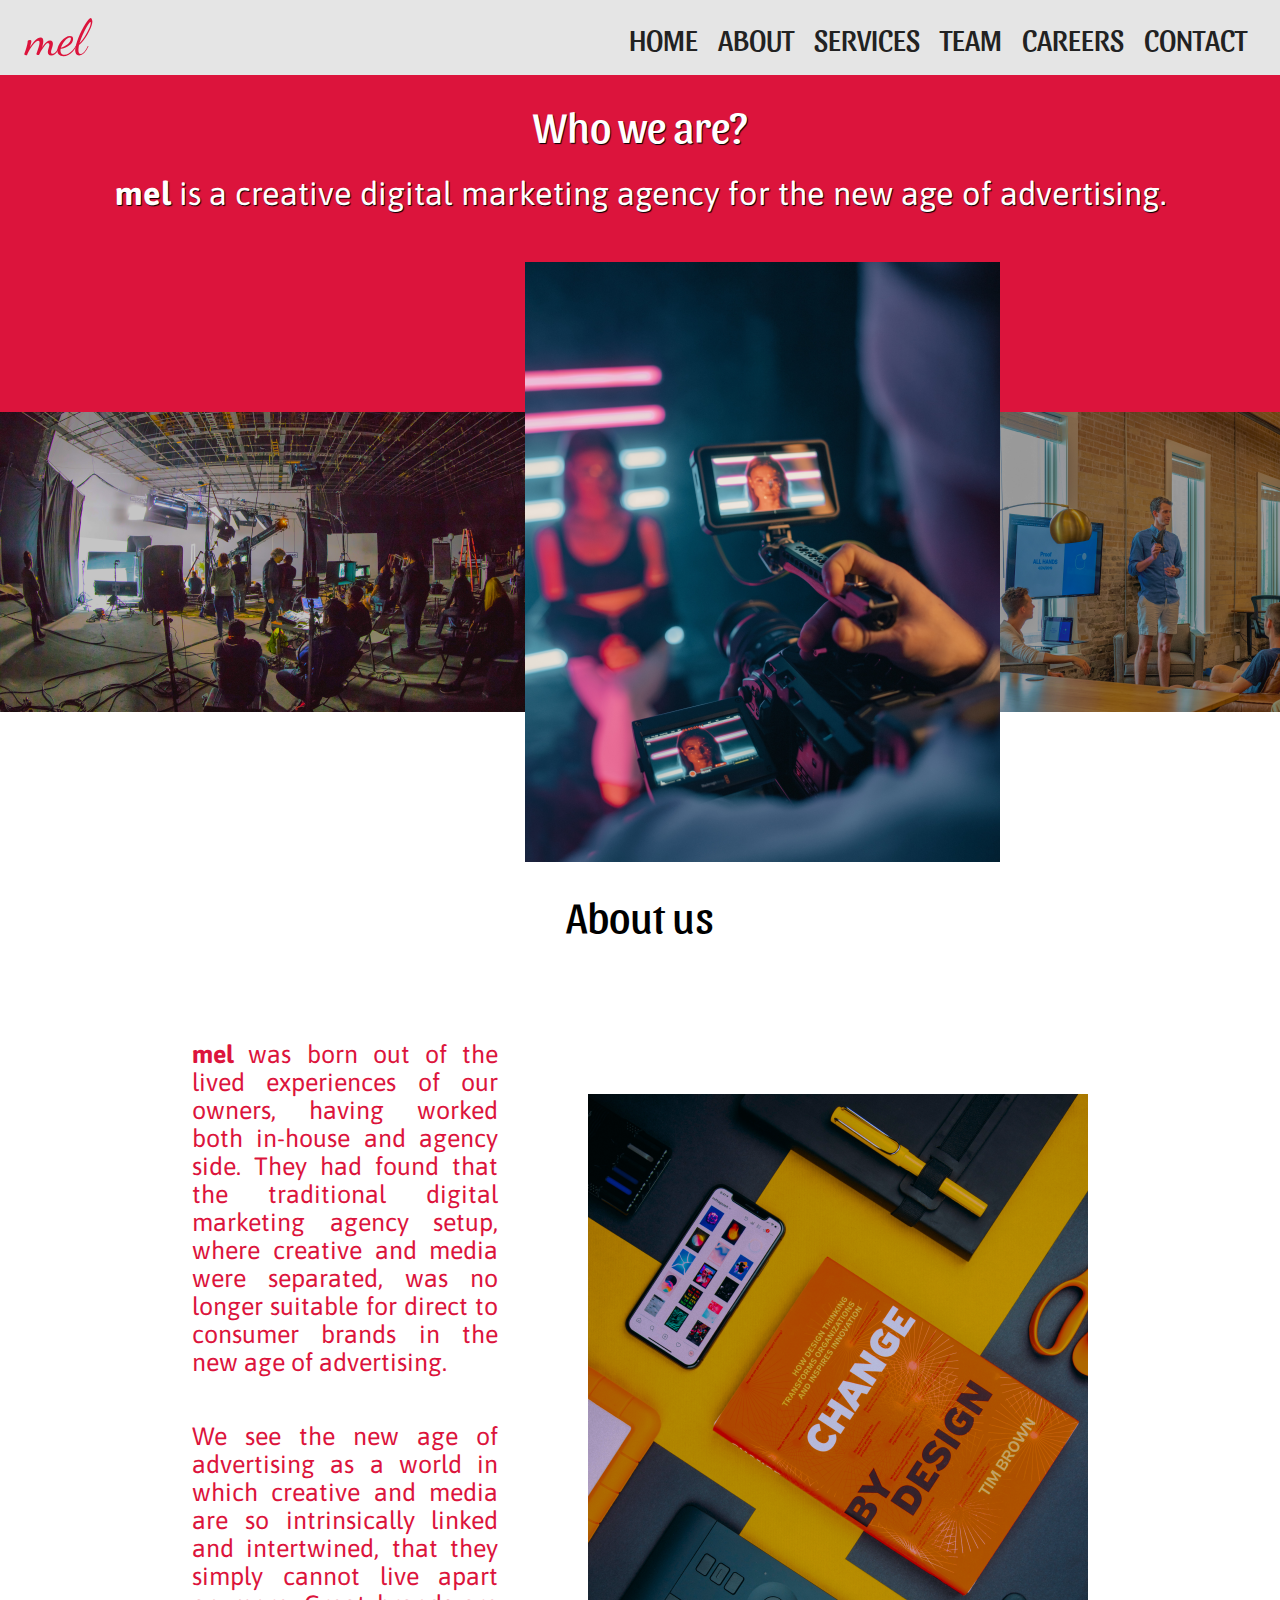
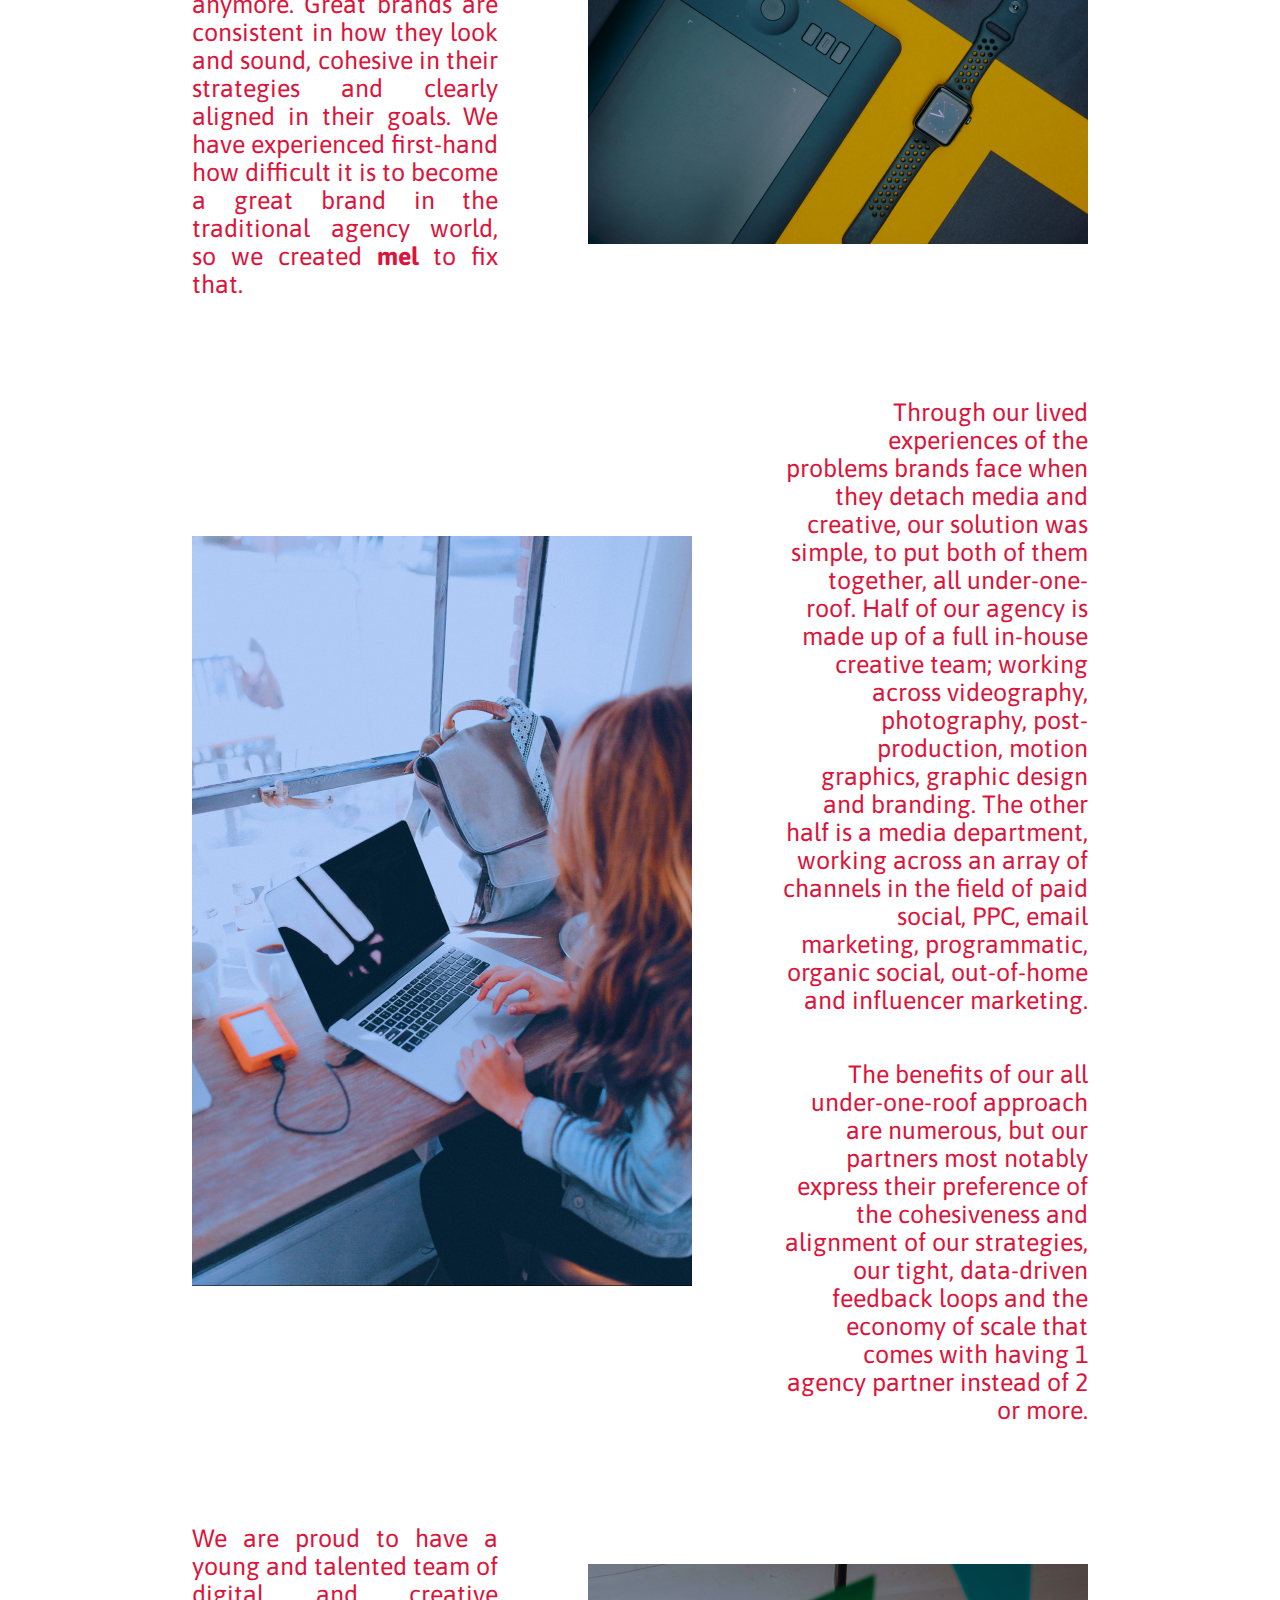
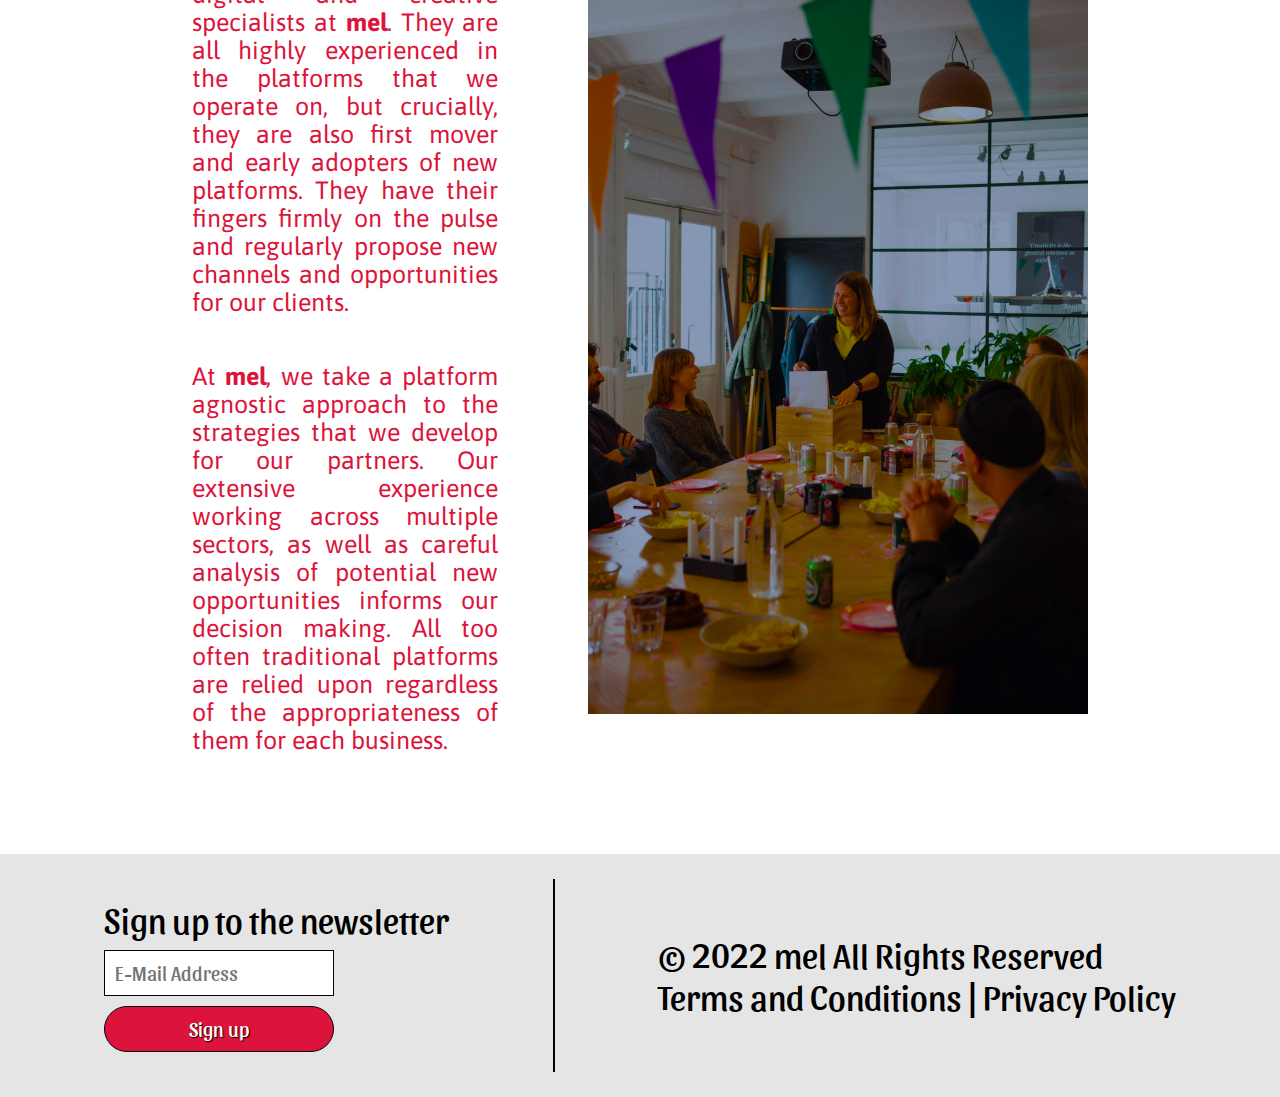
<file: about.html>
<!DOCTYPE html>
<html lang="en">
<head>
    <meta charset="UTF-8">
    <meta name="description" content="About mel">
    <meta name="author" content="Patryk Kotulski">
    <meta name="viewport" content="width=device-width, initial-scale=1.0">
    <title> About us </title>
    <link rel="icon" href="Photos/mel_icon.png" type="image/icon">
    <link rel="stylesheet" href="Styles/about-style.css" type="text/css">
    <link rel="preconnect" href="https://fonts.googleapis.com">
    <link rel="preconnect" href="https://fonts.gstatic.com" crossorigin> 
    <link href="https://fonts.googleapis.com/css2?family=Asap:wght@500&family=Dancing+Script:wght@700&family=Sansita&display=swap" rel="stylesheet"> 
</head>
<body>
    <div class="navigation-bar">
        <a href="index.html" class="logo">
            mel
        </a>

        <div class="navigation-links"> 
            <ul>
                <li> <a href="index.html"> Home </a> </li>
                <li> <a href="about.html"> About </a> </li>
                <li> <a href="index.html#services-scroll"> Services </a> </li>
                <li> <a href="team.html"> Team </a> </li>
                <li> <a href="careers.html"> Careers </a> </li>
                <li> <a href="index.html#contact-scroll"> Contact </a> </li>
            </ul>
        </div>
    </div>

    <div class="headline"> Who we are? </div>

    <div class="main">
        <div class="main-headline">
            <b> mel </b>is a creative digital marketing agency for the new age of advertising.
        </div>

        <div class="main-photos">
            <img src="Photos/About/about-main-first.png" class="main-photo-first" alt="">
            <img src="Photos/About/about-main-second.png" class="main-photo-second" alt="">
            <img src="Photos/About/about-main-third.png" class="main-photo-third" alt="">
        </div>
    </div>

    <div class="about-us-headline">
        About us
    </div>

    <div class="about-us">
        <div class="about-us-first">
            <div class="about-us-first-text">
                <div class="about-us-first-text-part-one">
                    <b> mel </b> was born out of the lived experiences of our owners, 
                    having worked both in-house and agency side. 
                    They had found that the traditional digital marketing agency setup,
                    where creative and media were separated, 
                    was no longer suitable for direct to consumer brands
                    in the new age of advertising.
                </div>
                
                <div class="about-us-first-text-part-two">
                    We see the new age of advertising as a world in which creative 
                    and media are so intrinsically linked and intertwined, 
                    that they simply cannot live apart anymore. 
                    Great brands are consistent in how they look and sound, 
                    cohesive in their strategies and clearly aligned in their goals. 
                    We have experienced first-hand how difficult it is to become
                    a great brand in the traditional agency world,
                    so we created <b> mel </b> to fix that.
                </div>
            </div>

            <img src="Photos/About/about-first.png" class="about-us-first-photo" alt="">
        </div>

        <div class="about-us-second">
            <img src="Photos/About/about-second.png" class="about-us-second-photo" alt="">

            <div class="about-us-second-text">
                <div class="about-us-second-text-part-one">
                    Through our lived experiences of the problems brands face when they detach media and creative, 
                    our solution was simple, to put both of them together, all under-one-roof. 
                    Half of our agency is made up of a full in-house creative team; 
                    working across videography, photography, post-production, motion graphics, 
                    graphic design and branding. The other half is a media department, 
                    working across an array of channels in the field of paid social, 
                    PPC, email marketing, programmatic, organic social, out-of-home 
                    and influencer marketing.
                </div>

                <div class="about-us-second-text-part-two">
                    The benefits of our all under-one-roof approach are numerous, 
                    but our partners most notably express their preference of the cohesiveness 
                    and alignment of our strategies, our tight, data-driven feedback loops 
                    and the economy of scale that comes with having 1 agency partner instead of 2 or more.
                </div>
            </div>
        </div>

        <div class="about-us-third">
            <div class="about-us-third-text">
                <div class="about-us-third-text-part-one">
                    We are proud to have a young and talented team of digital 
                    and creative specialists at <b> mel</b>. They are all highly experienced 
                    in the platforms that we operate on, but crucially, 
                    they are also first mover and early adopters of new platforms. 
                    They have their fingers firmly on the pulse and regularly propose new channels 
                    and opportunities for our clients.
                </div>

                <div class="about-us-third-text-part-two">
                    At <b>mel</b>, we take a platform agnostic approach to the strategies 
                    that we develop for our partners. Our extensive experience working across multiple sectors, 
                    as well as careful analysis of potential new opportunities informs our decision making. 
                    All too often traditional platforms are relied upon regardless of the appropriateness of them for each business.
                </div>
            </div>

            <img src="Photos/About/about-third.png" class="about-us-third-photo" alt="">
        </div>
    </div>

    <div class="footer">
        <div class="footer-newsletter">
            <div class="footer-newsletter-headline">
                Sign up to the newsletter
            </div>
            <input type="email" placeholder="E-Mail Address">
            <input type="button" id="btn" value="Sign up">
        </div>

        <div class="footer-vertical-line"></div>

        <div class="footer-copyright">
            © 2022 mel All Rights Reserved <br />
            <a href="#"> Terms and Conditions </a> | <a href="#"> Privacy Policy </a>
        </div>
    </div>
</body>
</html>
</file>
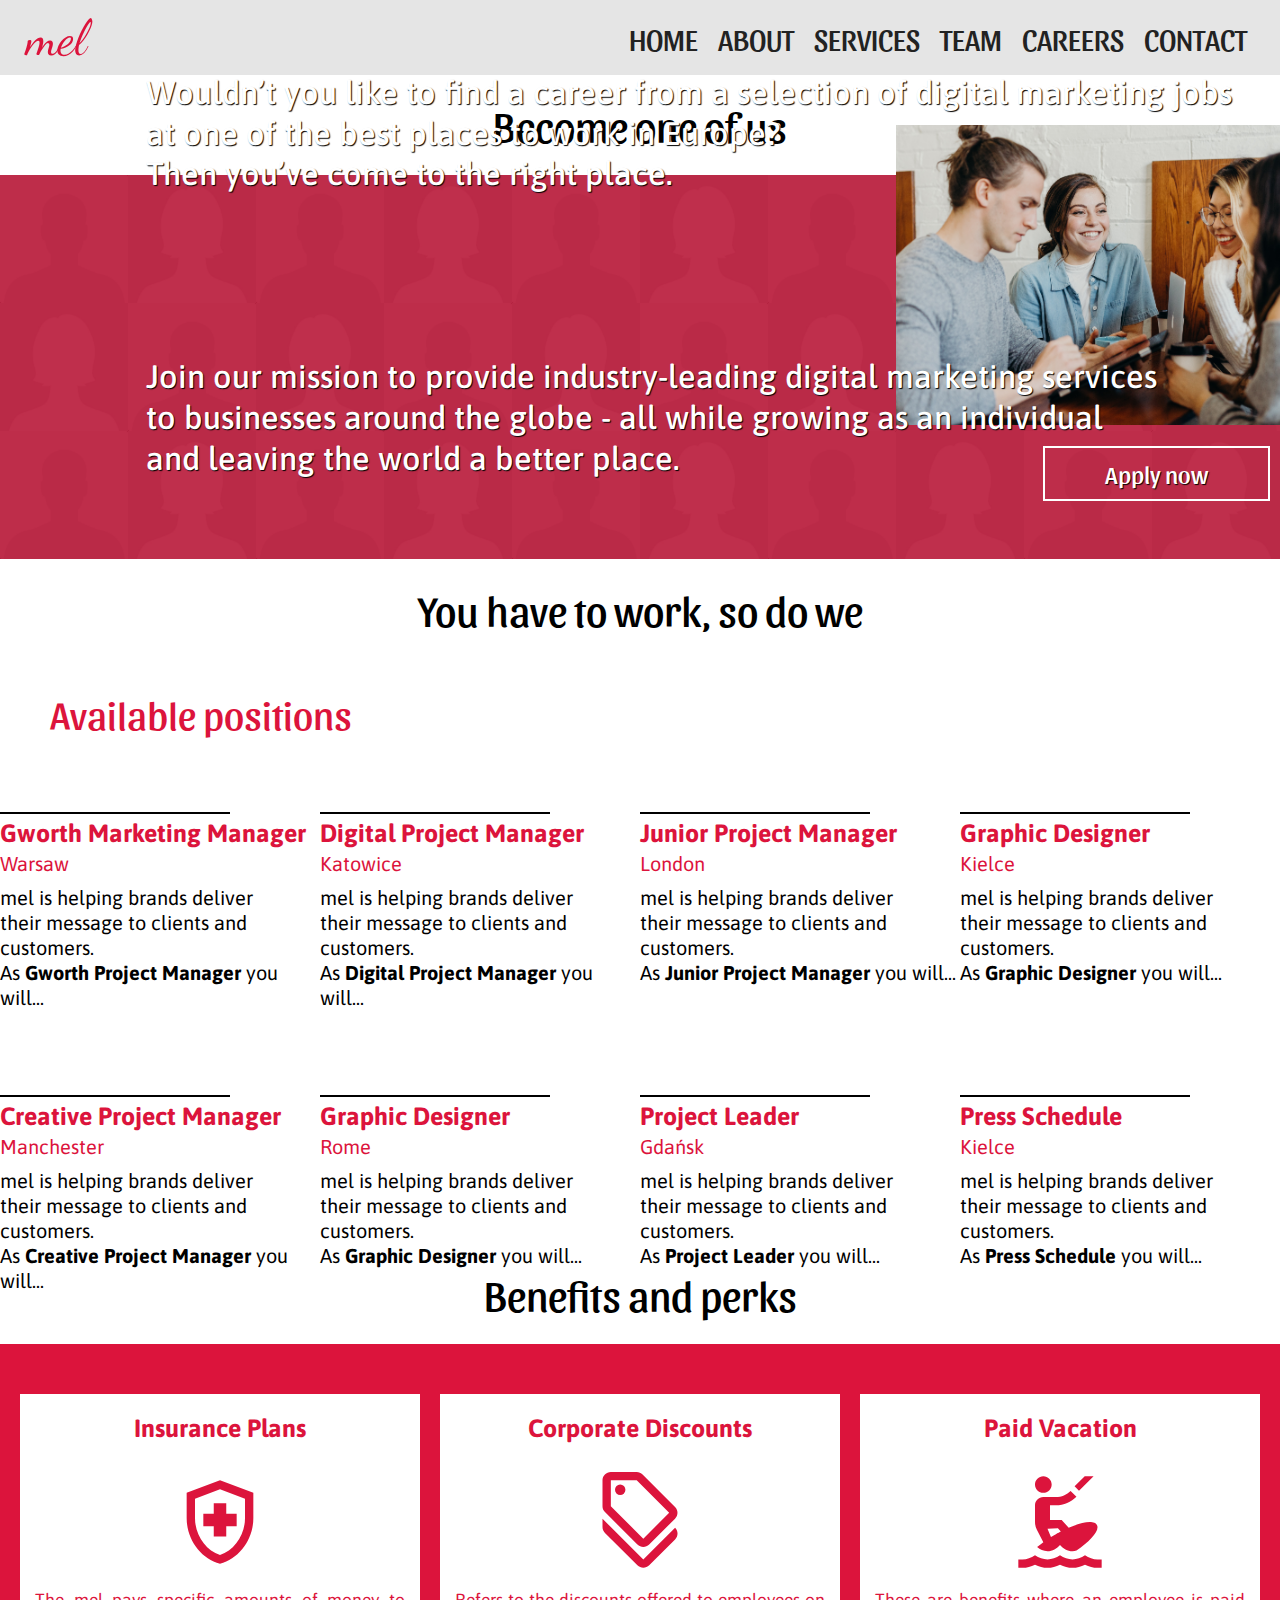
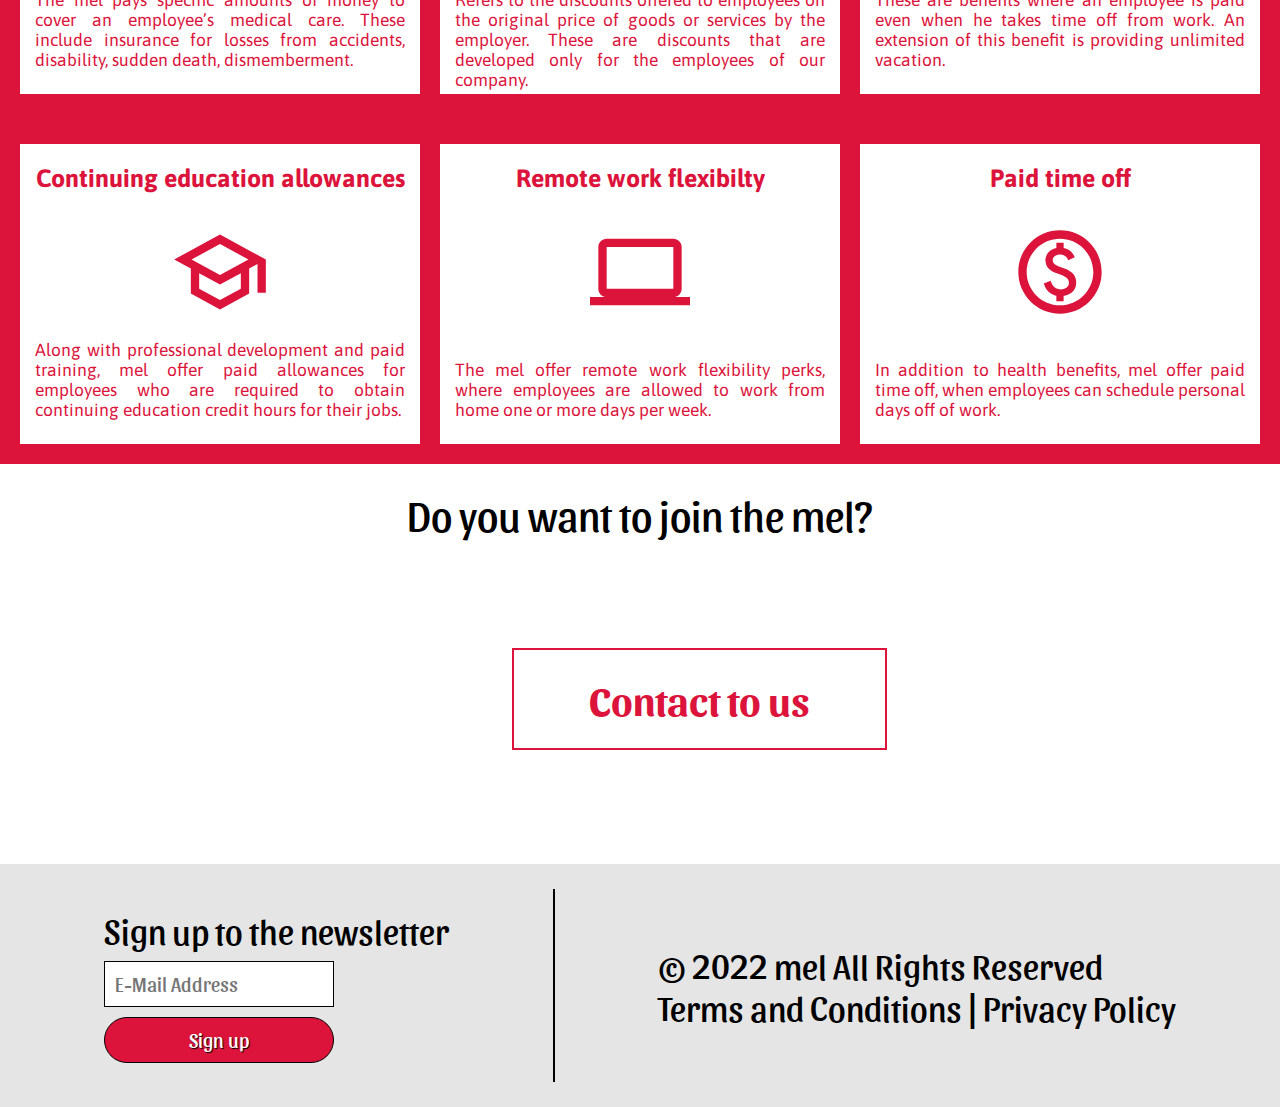
<file: careers.html>
<!DOCTYPE html>
<html lang="en">
<head>
    <meta charset="UTF-8">
    <meta name="description" content="Homepage of mel">
    <meta name="author" content="Patryk Kotulski">
    <meta name="viewport" content="width=device-width, initial-scale=1.0">
    <title> Careers </title>
    <link rel="icon" href="Photos/mel_icon.png" type="image/icon">
    <link rel="stylesheet" href="Styles/careers-style.css" type="text/css">
    <link rel="preconnect" href="https://fonts.googleapis.com">
    <link rel="preconnect" href="https://fonts.gstatic.com" crossorigin> 
    <link href="https://fonts.googleapis.com/css2?family=Asap:wght@500&family=Dancing+Script:wght@700&family=Sansita&display=swap" rel="stylesheet"> 
</head>
<body>
    <div class="navigation-bar">
        <a href="index.html" class="logo">
            mel
        </a>

        <div class="navigation-links"> 
            <ul>
                <li> <a href="index.html"> Home </a> </li>
                <li> <a href="about.html"> About </a> </li>
                <li> <a href="index.html#services-scroll"> Services </a> </li>
                <li> <a href="team.html"> Team </a> </li>
                <li> <a href="careers.html"> Careers </a> </li>
                <li> <a href="index.html#contact-scroll"> Contact </a> </li>
            </ul>
        </div>
    </div>

    <div class="headline"> Become one of us </div>

    <div class="main">
        <img src="Photos/Careers/careers-background.png" class="careers-main-background">

        <img src="Photos/Careers/careers-main.jpg" class="careers-main-photo">

        <div class="main-text">
            Wouldn’t you like to find a career from a selection of digital marketing jobs 
            at one of the best places to work in Europe? 
            Then you’ve come to the right place.




            Join our mission to provide industry-leading digital marketing services 
            to businesses around the globe - all while growing as an individual 
            and leaving the world a better place. 
        </div>

        <a href="index.html#contact-scroll" class="careers-main-button">
            Apply now
        </a>
    </div>

    <div class="headline"> You have to work, so do we </div>

    <div class="careers-offers">
        <div class="careers-offers-headline">
            Available positions
        </div>

        <div class="careers-offers-list">
            <div class="careers-single-offer">
                <div class="careers-single-offer-hr"> </div>
                <div class="careers-single-offer-headline"> 
                    Gworth Marketing Manager
                </div>
                <div class="careers-single-offer-city">
                    Warsaw
                </div>
                <div class="careers-single-offer-description">
                    mel is helping brands deliver <br />
                    their message to clients and customers. <br />
                    As <b> Gworth Project Manager </b>
                    you will...
                </div>
            </div>

            <div class="careers-single-offer">
                <div class="careers-single-offer-hr"> </div>
                <div class="careers-single-offer-headline"> 
                    Digital Project Manager
                </div>
                <div class="careers-single-offer-city">
                    Katowice
                </div>
                <div class="careers-single-offer-description">
                    mel is helping brands deliver <br />
                    their message to clients and customers. <br />
                    As <b> Digital Project Manager </b>
                    you will...
                </div>
            </div>

            <div class="careers-single-offer">
                <div class="careers-single-offer-hr"> </div>
                <div class="careers-single-offer-headline"> 
                    Junior Project Manager
                </div>
                <div class="careers-single-offer-city">
                    London
                </div>
                <div class="careers-single-offer-description">
                    mel is helping brands deliver <br />
                    their message to clients and customers. <br />
                    As <b> Junior Project Manager </b>
                    you will...
                </div>
            </div>

            <div class="careers-single-offer">
                <div class="careers-single-offer-hr"> </div>
                <div class="careers-single-offer-headline"> 
                    Graphic Designer
                </div>
                <div class="careers-single-offer-city">
                    Kielce
                </div>
                <div class="careers-single-offer-description">
                    mel is helping brands deliver <br />
                    their message to clients and customers. <br />
                    As <b> Graphic Designer </b>
                    you will...
                </div>
            </div>
        </div>

        <div class="careers-offers-list">
            <div class="careers-single-offer">
                <div class="careers-single-offer-hr"> </div>
                <div class="careers-single-offer-headline"> 
                    Creative Project Manager
                </div>
                <div class="careers-single-offer-city">
                    Manchester
                </div>
                <div class="careers-single-offer-description">
                    mel is helping brands deliver <br />
                    their message to clients and customers. <br />
                    As <b> Creative Project Manager </b>
                    you will...
                </div>
            </div>

            <div class="careers-single-offer">
                <div class="careers-single-offer-hr"> </div>
                <div class="careers-single-offer-headline"> 
                    Graphic Designer
                </div>
                <div class="careers-single-offer-city">
                    Rome
                </div>
                <div class="careers-single-offer-description">
                    mel is helping brands deliver <br />
                    their message to clients and customers. <br />
                    As <b> Graphic Designer </b>
                    you will...
                </div>
            </div>

            <div class="careers-single-offer">
                <div class="careers-single-offer-hr"> </div>
                <div class="careers-single-offer-headline"> 
                    Project Leader
                </div>
                <div class="careers-single-offer-city">
                    Gdańsk
                </div>
                <div class="careers-single-offer-description">
                    mel is helping brands deliver <br />
                    their message to clients and customers. <br />
                    As <b> Project Leader </b>
                    you will...
                </div>
            </div>

            <div class="careers-single-offer">
                <div class="careers-single-offer-hr"> </div>
                <div class="careers-single-offer-headline"> 
                    Press Schedule
                </div>
                <div class="careers-single-offer-city">
                    Kielce
                </div>
                <div class="careers-single-offer-description">
                    mel is helping brands deliver <br />
                    their message to clients and customers. <br />
                    As <b> Press Schedule </b>
                    you will...
                </div>
            </div>
        </div>
    </div>

    <div class="headline"> Benefits and perks </div>

    <div class="careers-benefits">
        <div class="careers-benefits-list">
            <div class="careers-single-benefit">
                <div class="careers-single-benefit-headline">
                    Insurance Plans
                </div>

                <svg xmlns="http://www.w3.org/2000/svg" enable-background="new 0 0 24 24" height="100px" viewBox="0 0 24 24" width="100px" fill="#DC143C">
                    <rect fill="none" height="24" width="24"/>
                    <path d="M10.5,13H8v-3h2.5V7.5h3V10H16v3h-2.5v2.5h-3V13z M12,2L4,5v6.09c0,5.05,3.41,9.76,8,10.91c4.59-1.15,8-5.86,8-10.91V5L12,2 z M18,11.09c0,4-2.55,7.7-6,8.83c-3.45-1.13-6-4.82-6-8.83v-4.7l6-2.25l6,2.25V11.09z"/>
                </svg>

                <div class="careers-single-benefit-description">
                    The mel pays specific amounts of money to cover an employee’s medical care. 
                    These include insurance for losses from accidents, disability, sudden death, dismemberment. 
                </div>
            </div>

            <div class="careers-single-benefit">
                <div class="careers-single-benefit-headline">
                    Corporate Discounts
                </div>

                <svg xmlns="http://www.w3.org/2000/svg" enable-background="new 0 0 24 24" height="100px" viewBox="0 0 24 24" width="100px" fill="#DC143C">
                    <g><rect fill="none" height="24" width="24"/></g>
                    <g><g><path d="M12.79,21L3,11.21v2c0,0.53,0.21,1.04,0.59,1.41l7.79,7.79c0.78,0.78,2.05,0.78,2.83,0l6.21-6.21 c0.78-0.78,0.78-2.05,0-2.83L12.79,21z"/><path d="M11.38,17.41c0.39,0.39,0.9,0.59,1.41,0.59c0.51,0,1.02-0.2,1.41-0.59l6.21-6.21c0.78-0.78,0.78-2.05,0-2.83l-7.79-7.79 C12.25,0.21,11.74,0,11.21,0H5C3.9,0,3,0.9,3,2v6.21c0,0.53,0.21,1.04,0.59,1.41L11.38,17.41z M5,2h6.21L19,9.79L12.79,16L5,8.21 V2z"/><circle cx="7.25" cy="4.25" r="1.25"/></g></g>
                </svg>

                <div class="careers-single-benefit-description">
                    Refers to the discounts offered to employees on the original price of goods or services by the employer. 
                    These are discounts that are developed only for the employees of our company.
                </div>
            </div>

            <div class="careers-single-benefit">
                <div class="careers-single-benefit-headline">
                    Paid Vacation
                </div>

                <svg xmlns="http://www.w3.org/2000/svg" enable-background="new 0 0 24 24" height="100px" viewBox="0 0 24 24" width="100px" fill="#DC143C">
                    <rect fill="none" height="24" width="24"/>
                    <g><path d="M6,3c0-1.1,0.9-2,2-2s2,0.9,2,2c0,1.1-0.9,2-2,2S6,4.1,6,3z M20.06,1h-2.12L15.5,3.44l1.06,1.06L20.06,1z M22,23v-2h-1 c-1.04,0-2.08-0.35-3-1c-1.83,1.3-4.17,1.3-6,0c-1.83,1.3-4.17,1.3-6,0c-0.91,0.65-1.96,1-3,1H2l0,2h1c1.03,0,2.05-0.25,3-0.75 c1.89,1,4.11,1,6,0c1.89,1,4.11,1,6,0h0c0.95,0.5,1.97,0.75,3,0.75H22z M21,13.28c0,1.44-2.19,3.62-5.04,5.58 C15.65,18.95,15.33,19,15,19c-1.2,0-2.27-0.66-3-1.5c-0.73,0.84-1.8,1.5-3,1.5c-0.94,0-1.81-0.41-2.49-0.99 c0.46-0.39,0.96-0.78,1.49-1.17l-1.55-2.97C6.15,13.3,6,12.64,6,12V8c0-1.1,0.9-2,2-2h3c1.38,0,2.63-0.56,3.54-1.46l1.41,1.41 C14.68,7.21,12.93,8,11,8H9.6l0,3.5h2.8l1.69,1.88c1.95-0.84,3.77-1.38,5.06-1.38C19.99,12,21,12.25,21,13.28z M12.2,14.27 l-0.7-0.77L9,13.6l0.83,2.01C10.42,15.23,11.64,14.55,12.2,14.27z"/></g>
                </svg>

                <div class="careers-single-benefit-description">
                    These are benefits where an employee is paid even when he takes time off from work. 
                    An extension of this benefit is providing unlimited vacation. 
                </div>
            </div>
        </div>

        <div class="careers-benefits-list">
            <div class="careers-single-benefit">
                <div class="careers-single-benefit-headline">
                    Continuing education allowances
                </div>

                <svg xmlns="http://www.w3.org/2000/svg" height="100px" viewBox="0 0 24 24" width="100px" fill="#DC143C">
                    <path d="M0 0h24v24H0V0z" fill="none"/>
                    <path d="M12 3L1 9l4 2.18v6L12 21l7-3.82v-6l2-1.09V17h2V9L12 3zm6.82 6L12 12.72 5.18 9 12 5.28 18.82 9zM17 15.99l-5 2.73-5-2.73v-3.72L12 15l5-2.73v3.72z"/>
                </svg>

                <div class="careers-single-benefit-description">
                    Along with professional development and paid training, mel offer paid allowances for employees who are required to obtain continuing education credit hours for their jobs.
                </div>
            </div>

            <div class="careers-single-benefit">
                <div class="careers-single-benefit-headline">
                    Remote work flexibilty
                </div>

                <svg xmlns="http://www.w3.org/2000/svg" enable-background="new 0 0 24 24" height="100px" viewBox="0 0 24 24" width="100px" fill="#DC143C">
                    <g><rect fill="none" height="24" width="24" x="0"/></g>
                    <g><g><path d="M20,18c1.1,0,2-0.9,2-2V6c0-1.1-0.9-2-2-2H4C2.9,4,2,4.9,2,6v10c0,1.1,0.9,2,2,2H0v2h24v-2H20z M4,6h16v10H4V6z"/></g></g>
                </svg>

                <div class="careers-single-benefit-description">
                    <br />
                    The mel offer remote work flexibility perks, where employees are allowed to work from home one or more days per week. 
                </div>
            </div>

            <div class="careers-single-benefit">
                <div class="careers-single-benefit-headline">
                    Paid time off
                </div>

                <svg xmlns="http://www.w3.org/2000/svg" enable-background="new 0 0 24 24" height="100px" viewBox="0 0 24 24" width="100px" fill="#DC143C">
                    <g><rect fill="none" height="24" width="24"/></g>
                    <g><path d="M12,2C6.48,2,2,6.48,2,12s4.48,10,10,10s10-4.48,10-10S17.52,2,12,2z M12,20c-4.41,0-8-3.59-8-8c0-4.41,3.59-8,8-8 s8,3.59,8,8C20,16.41,16.41,20,12,20z M12.89,11.1c-1.78-0.59-2.64-0.96-2.64-1.9c0-1.02,1.11-1.39,1.81-1.39 c1.31,0,1.79,0.99,1.9,1.34l1.58-0.67c-0.15-0.44-0.82-1.91-2.66-2.23V5h-1.75v1.26c-2.6,0.56-2.62,2.85-2.62,2.96 c0,2.27,2.25,2.91,3.35,3.31c1.58,0.56,2.28,1.07,2.28,2.03c0,1.13-1.05,1.61-1.98,1.61c-1.82,0-2.34-1.87-2.4-2.09L8.1,14.75 c0.63,2.19,2.28,2.78,3.02,2.96V19h1.75v-1.24c0.52-0.09,3.02-0.59,3.02-3.22C15.9,13.15,15.29,11.93,12.89,11.1z"/></g>
                </svg>

                <div class="careers-single-benefit-description">
                    <br />
                    In addition to health benefits, mel offer paid time off, when employees can schedule personal days off of work.
                </div>
            </div>
        </div>
    </div>

    <div class="contact-headline"> Do you want to join the mel? </div>

    <div class="contact">
        <a href="index.html#contact-scroll" class="contact-button"> 
            Contact to us
        </a>
    </div>

    <div class="footer">
        <div class="footer-newsletter">
            <div class="footer-newsletter-headline">
                Sign up to the newsletter
            </div>
            <input type="email" placeholder="E-Mail Address">
            <input type="button" id="btn" value="Sign up">
        </div>
    
        <div class="footer-vertical-line"></div>
    
        <div class="footer-copyright">
            © 2022 mel All Rights Reserved <br />
            <a href="#"> Terms and Conditions </a> | <a href="#"> Privacy Policy </a>
        </div>
    </div>
</body>
</html>
</file>
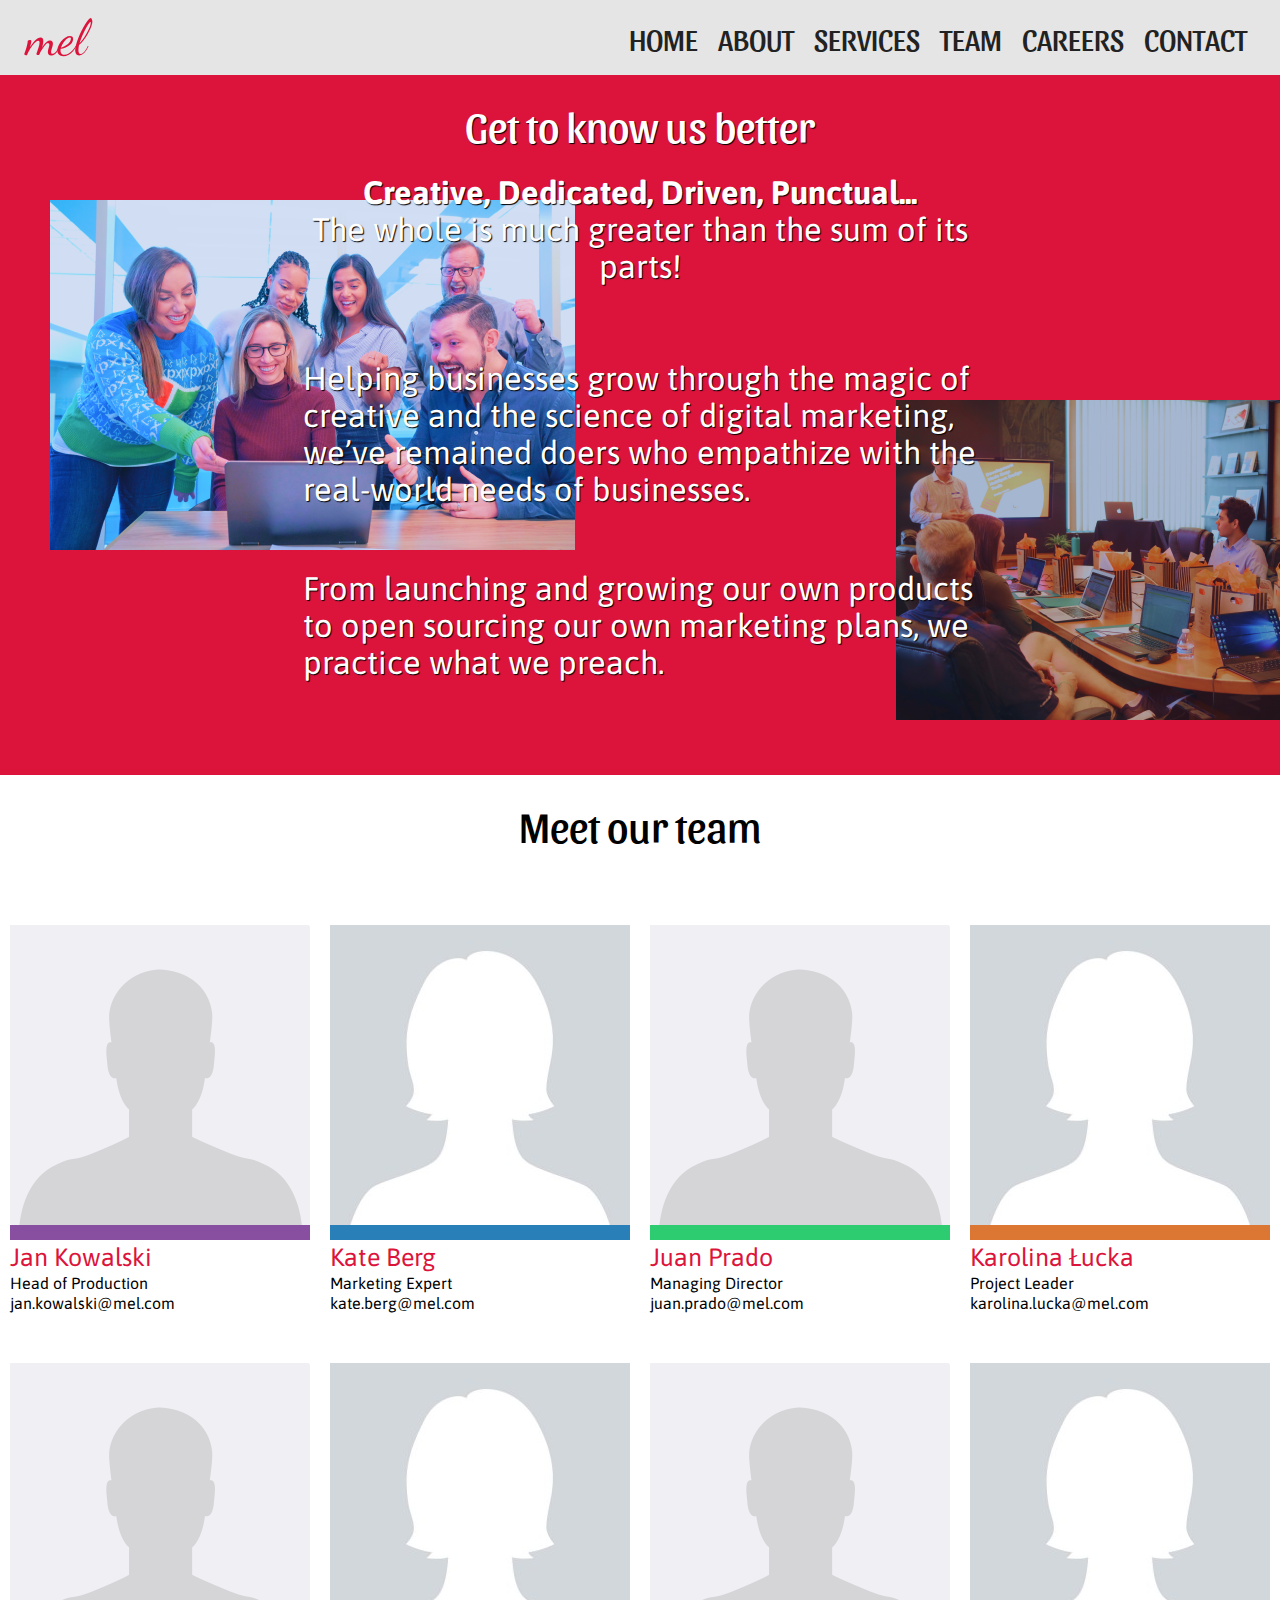
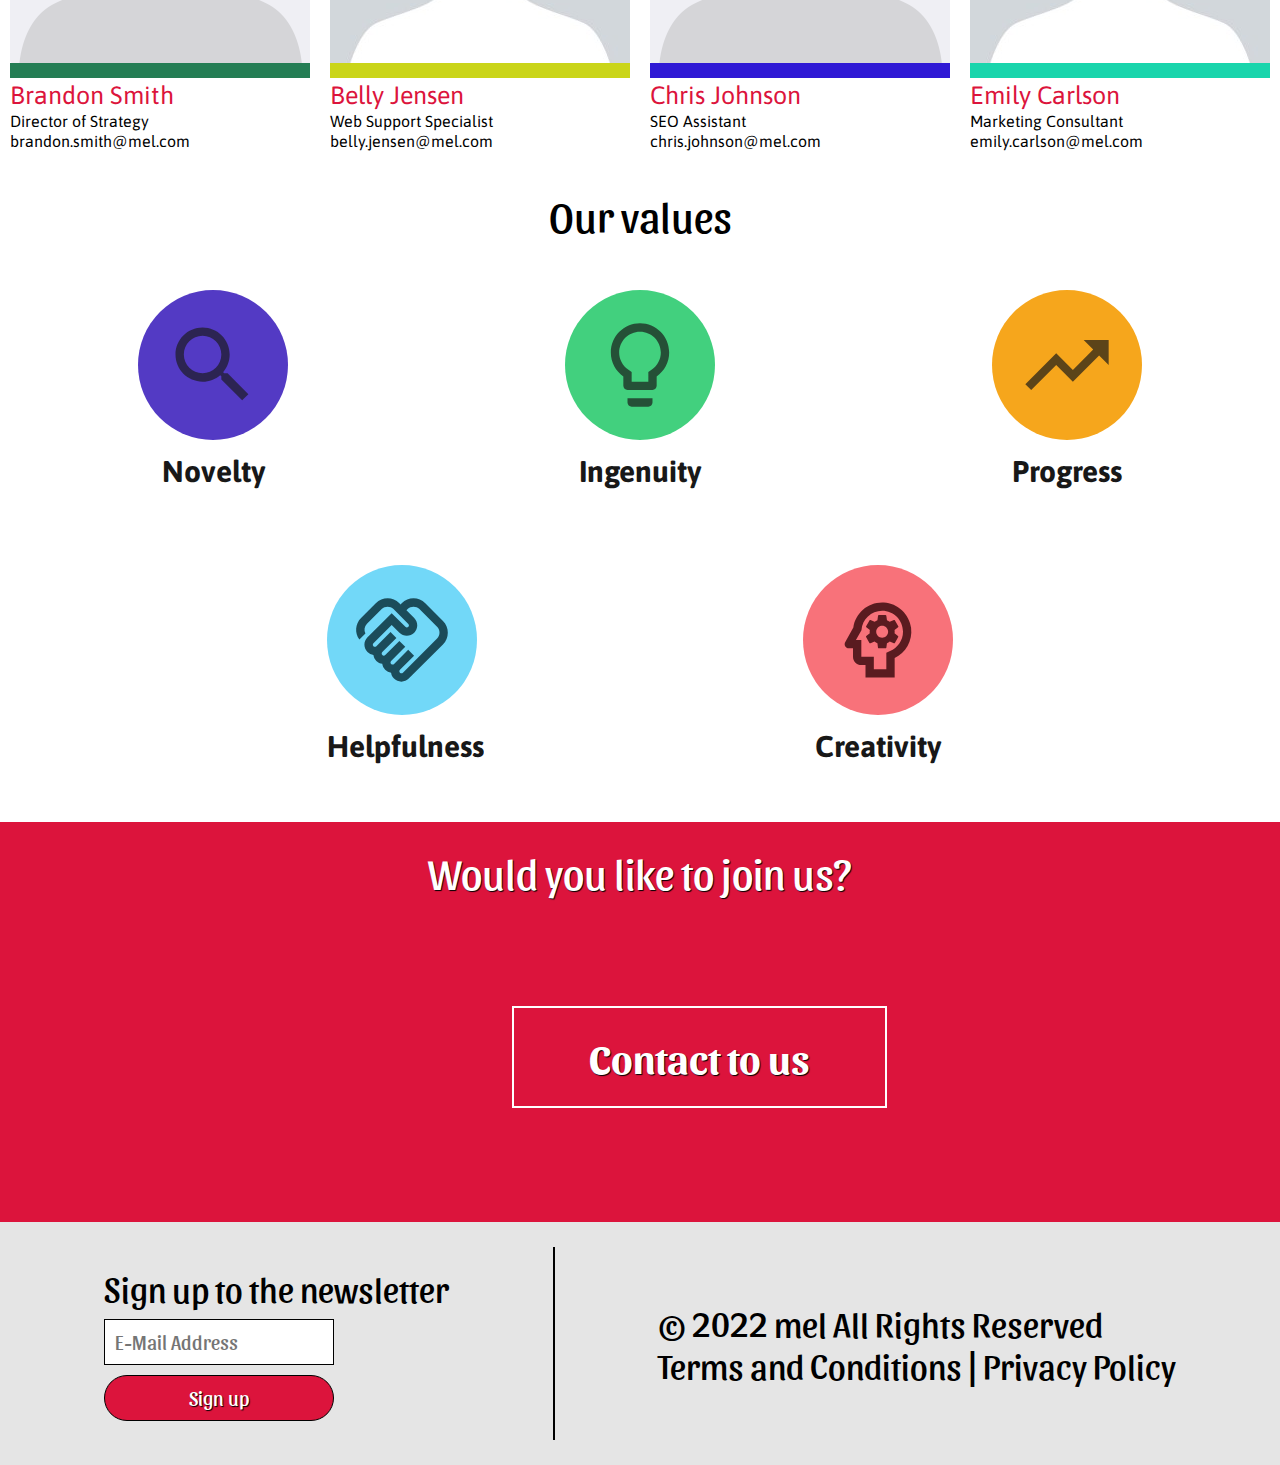
<file: team.html>
<!DOCTYPE html>
<html lang="en">
<head>
    <meta charset="UTF-8">
    <meta name="description" content="Meet the mel">
    <meta name="author" content="Patryk Kotulski">
    <meta name="viewport" content="width=device-width, initial-scale=1.0">
    <title> Our team </title>
    <link rel="icon" href="Photos/mel_icon.png" type="image/icon">
    <link rel="stylesheet" href="Styles/team-style.css" type="text/css">
    <link rel="preconnect" href="https://fonts.googleapis.com">
    <link rel="preconnect" href="https://fonts.gstatic.com" crossorigin> 
    <link href="https://fonts.googleapis.com/css2?family=Asap:wght@500&family=Dancing+Script:wght@700&family=Sansita&display=swap" rel="stylesheet"> 
</head>
<body>
    <div class="navigation-bar">
        <a href="index.html" class="logo">
            mel
        </a>

        <div class="navigation-links"> 
            <ul>
                <li> <a href="index.html"> Home </a> </li>
                <li> <a href="about.html"> About </a> </li>
                <li> <a href="index.html#services-scroll"> Services </a> </li>
                <li> <a href="team.html"> Team </a> </li>
                <li> <a href="careers.html"> Careers </a> </li>
                <li> <a href="index.html#contact-scroll"> Contact </a> </li>
            </ul>
        </div>
    </div>

    <div class="headline"> Get to know us better </div>

    <div class="main">
        <img src="Photos/Team/team-main-first.png" class="team-main-first" alt="">
        <img src="Photos/Team/team-main-second.png" class="team-main-second" alt="">

        <div class="main-text">
            <div class="main-headline">
                Creative, Dedicated, Driven, Punctual...
            </div>

            <div class="main-description-first">
                The whole is much greater than the sum of its parts!
            </div>

            <div class="main-description-second">
                Helping businesses grow through the magic of creative 
                and the science of digital marketing, we’ve remained doers 
                who empathize with the real-world needs of businesses.
            </div>

            <div class="main-description-third">
                From launching and growing our own products 
                to open sourcing our own marketing plans, we practice what we preach.
            </div>
        </div>
    </div>

    <div class="team">
        <div class="team-headline">
            Meet our team
        </div>

        <div class="employees-first-line">
            <div class="employee-profile">
             <img src="Photos/Home/avatar-male.jpg">
             <div class="first-employee-color"> </div>
             <div class="employee-name"> 
                 Jan Kowalski
             </div>
             <div class="employee-description">
                 Head of Production <br />
                 jan.kowalski@mel.com
             </div>
            </div>
 
            <div class="employee-profile">
             <img src="Photos/Home/avatar-female.jpg">
             <div class="second-employee-color"> </div>
             <div class="employee-name"> 
                 Kate Berg
             </div>
             <div class="employee-description">
                 Marketing Expert <br />
                 kate.berg@mel.com
             </div>
            </div>
 
            <div class="employee-profile">
             <img src="Photos/Home/avatar-male.jpg">
             <div class="third-employee-color"> </div>
             <div class="employee-name"> 
                Juan Prado
             </div>
             <div class="employee-description">
                 Managing Director <br />
                 juan.prado@mel.com
             </div>
            </div>
 
            <div class="employee-profile">
             <img src="Photos/Home/avatar-female.jpg">
             <div class="fourth-employee-color"> </div>
             <div class="employee-name"> 
                 Karolina Łucka
             </div>
             <div class="employee-description">
                 Project Leader <br />
                 karolina.lucka@mel.com
             </div>
            </div>
        </div>

        <div class="employees-second-line">
            <div class="employee-profile">
            <img src="Photos/Home/avatar-male.jpg">
            <div class="fifth-employee-color"> </div>
            <div class="employee-name"> 
                Brandon Smith
            </div>
            <div class="employee-description">
                Director of Strategy <br />
                brandon.smith@mel.com
            </div>
            </div>

            <div class="employee-profile">
            <img src="Photos/Home/avatar-female.jpg">
            <div class="sixth-employee-color"> </div>
            <div class="employee-name"> 
                Belly Jensen
            </div>
            <div class="employee-description">
                Web Support Specialist <br />
                belly.jensen@mel.com
            </div>
            </div>

            <div class="employee-profile">
            <img src="Photos/Home/avatar-male.jpg">
            <div class="seventh-employee-color"> </div>
            <div class="employee-name"> 
                Chris Johnson
            </div>
            <div class="employee-description">
                SEO Assistant <br />
                chris.johnson@mel.com
             </div>
            </div>

            <div class="employee-profile">
            <img src="Photos/Home/avatar-female.jpg">
            <div class="eighth-employee-color"> </div>
            <div class="employee-name"> 
                Emily Carlson
            </div>
            <div class="employee-description">
                Marketing Consultant <br />
                emily.carlson@mel.com
            </div>
            </div>
        </div>
    </div>

    <div class="our-values">
        <div class="our-values-headline"> Our values </div>

        <div class="first-line-circles">
            <div class="first-value-circle">
                <svg xmlns="http://www.w3.org/2000/svg" height="100px" viewBox="0 0 24 24" width="100px" fill="#160D40">
                    <path d="M0 0h24v24H0V0z" fill="none"/>
                    <path d="M15.5 14h-.79l-.28-.27C15.41 12.59 16 11.11 16 9.5 16 5.91 13.09 3 9.5 3S3 5.91 3 9.5 5.91 16 9.5 16c1.61 0 3.09-.59 4.23-1.57l.27.28v.79l5 4.99L20.49 19l-4.99-5zm-6 0C7.01 14 5 11.99 5 9.5S7.01 5 9.5 5 14 7.01 14 9.5 11.99 14 9.5 14z"/>
                </svg>

                <div class="first-value-circle-headline">
                    Novelty
                </div>
            </div>

            <div class="second-value-circle">
                <svg xmlns="http://www.w3.org/2000/svg" height="100px" viewBox="0 0 24 24" width="100px" fill="#0E3E22">
                    <path d="M0 0h24v24H0z" fill="none"/>
                    <path d="M9 21c0 .55.45 1 1 1h4c.55 0 1-.45 1-1v-1H9v1zm3-19C8.14 2 5 5.14 5 9c0 2.38 1.19 4.47 3 5.74V17c0 .55.45 1 1 1h6c.55 0 1-.45 1-1v-2.26c1.81-1.27 3-3.36 3-5.74 0-3.86-3.14-7-7-7zm2.85 11.1l-.85.6V16h-4v-2.3l-.85-.6C7.8 12.16 7 10.63 7 9c0-2.76 2.24-5 5-5s5 2.24 5 5c0 1.63-.8 3.16-2.15 4.1z"/>
                </svg>

                <div class="second-value-circle-headline">
                    Ingenuity
                </div>
            </div>

            <div class="third-value-circle">
                <svg xmlns="http://www.w3.org/2000/svg" height="100px" viewBox="0 0 24 24" width="100px" fill="#4B3001">
                    <path d="M0 0h24v24H0V0z" fill="none"/>
                    <path d="M16 6l2.29 2.29-4.88 4.88-4-4L2 16.59 3.41 18l6-6 4 4 6.3-6.29L22 12V6h-6z"/>
                </svg>

                <div class="third-value-circle-headline">
                    Progress
                </div>
            </div>
        </div>

        <div class="second-line-circles">
            <div class="fourth-value-circle">
                <svg xmlns="http://www.w3.org/2000/svg" enable-background="new 0 0 24 24" height="100px" viewBox="0 0 24 24" width="100px" fill="#033949">
                    <g><rect fill="none" height="24" width="24"/></g>
                    <g><path d="M12.22,19.85c-0.18,0.18-0.5,0.21-0.71,0c-0.18-0.18-0.21-0.5,0-0.71l3.39-3.39l-1.41-1.41l-3.39,3.39 c-0.19,0.2-0.51,0.19-0.71,0c-0.21-0.21-0.18-0.53,0-0.71l3.39-3.39l-1.41-1.41l-3.39,3.39c-0.18,0.18-0.5,0.21-0.71,0 c-0.19-0.19-0.19-0.51,0-0.71l3.39-3.39L9.24,10.1l-3.39,3.39c-0.18,0.18-0.5,0.21-0.71,0c-0.19-0.2-0.19-0.51,0-0.71L9.52,8.4 l1.87,1.86c0.95,0.95,2.59,0.94,3.54,0c0.98-0.98,0.98-2.56,0-3.54l-1.86-1.86l0.28-0.28c0.78-0.78,2.05-0.78,2.83,0l4.24,4.24 c0.78,0.78,0.78,2.05,0,2.83L12.22,19.85z M21.83,13.07c1.56-1.56,1.56-4.09,0-5.66l-4.24-4.24c-1.56-1.56-4.09-1.56-5.66,0 l-0.28,0.28l-0.28-0.28c-1.56-1.56-4.09-1.56-5.66,0L2.17,6.71c-1.42,1.42-1.55,3.63-0.4,5.19l1.45-1.45 C2.83,9.7,2.96,8.75,3.59,8.12l3.54-3.54c0.78-0.78,2.05-0.78,2.83,0l3.56,3.56c0.18,0.18,0.21,0.5,0,0.71 c-0.21,0.21-0.53,0.18-0.71,0L9.52,5.57l-5.8,5.79c-0.98,0.97-0.98,2.56,0,3.54c0.39,0.39,0.89,0.63,1.42,0.7 c0.07,0.52,0.3,1.02,0.7,1.42c0.4,0.4,0.9,0.63,1.42,0.7c0.07,0.52,0.3,1.02,0.7,1.42c0.4,0.4,0.9,0.63,1.42,0.7 c0.07,0.54,0.31,1.03,0.7,1.42c0.47,0.47,1.1,0.73,1.77,0.73c0.67,0,1.3-0.26,1.77-0.73L21.83,13.07z"/></g>
                </svg>

                <div class="fourth-value-circle-headline">
                    Helpfulness
                </div>
            </div>

            <div class="fifth-value-circle">
                <svg xmlns="http://www.w3.org/2000/svg" enable-background="new 0 0 24 24" height="100px" viewBox="0 0 24 24" width="100px" fill="#490308">
                    <g><rect fill="none" height="24" width="24"/></g>
                    <g><g><path d="M15.82,7.22l-1,0.4c-0.21-0.16-0.43-0.29-0.67-0.39L14,6.17C13.98,6.07,13.9,6,13.8,6h-1.6c-0.1,0-0.18,0.07-0.19,0.17 l-0.15,1.06c-0.24,0.1-0.47,0.23-0.67,0.39l-1-0.4c-0.09-0.03-0.2,0-0.24,0.09l-0.8,1.38c-0.05,0.09-0.03,0.2,0.05,0.26l0.85,0.66 C10.02,9.73,10,9.87,10,10c0,0.13,0.01,0.26,0.03,0.39l-0.84,0.66c-0.08,0.06-0.1,0.17-0.05,0.25l0.8,1.39 c0.05,0.09,0.15,0.12,0.25,0.09l0.99-0.4c0.21,0.16,0.43,0.29,0.68,0.39L12,13.83c0.02,0.1,0.1,0.17,0.2,0.17h1.6 c0.1,0,0.18-0.07,0.2-0.17l0.15-1.06c0.24-0.1,0.47-0.23,0.67-0.39l0.99,0.4c0.09,0.04,0.2,0,0.24-0.09l0.8-1.39 c0.05-0.09,0.03-0.19-0.05-0.25l-0.83-0.66C15.99,10.26,16,10.13,16,10c0-0.14-0.01-0.27-0.03-0.39l0.85-0.66 c0.08-0.06,0.1-0.17,0.05-0.26l-0.8-1.38C16.02,7.22,15.91,7.19,15.82,7.22z M13,11.43c-0.79,0-1.43-0.64-1.43-1.43 S12.21,8.57,13,8.57s1.43,0.64,1.43,1.43S13.79,11.43,13,11.43z"/><path d="M19.94,9.06c-0.43-3.27-3.23-5.86-6.53-6.05C13.27,3,13.14,3,13,3C9.47,3,6.57,5.61,6.08,9l-1.93,3.48 C3.74,13.14,4.22,14,5,14h1v2c0,1.1,0.9,2,2,2h1v3h7v-4.68C18.62,15.07,20.35,12.24,19.94,9.06z M14.89,14.63L14,15.05V19h-3v-3H8 v-4H6.7l1.33-2.33C8.21,7.06,10.35,5,13,5c2.76,0,5,2.24,5,5C18,12.09,16.71,13.88,14.89,14.63z"/></g></g>
                </svg>

                <div class="fifth-value-circle-headline">
                    Creativity
                </div>
            </div>
        </div>
    </div>
    
    <div class="contact-headline"> Would you like to join us? </div>

    <div class="contact">
        <a href="index.html#contact-scroll" class="contact-button"> 
            Contact to us
        </a>
    </div>

    <div class="footer">
        <div class="footer-newsletter">
            <div class="footer-newsletter-headline">
                Sign up to the newsletter
            </div>
            <input type="email" placeholder="E-Mail Address">
            <input type="button" id="btn" value="Sign up">
        </div>
    
        <div class="footer-vertical-line"></div>
    
        <div class="footer-copyright">
            © 2022 mel All Rights Reserved <br />
            <a href="#"> Terms and Conditions </a> | <a href="#"> Privacy Policy </a>
        </div>
    </div>  
</body>
</html>
</file>
<file: Styles/about-style.css>
body {
    margin: 0;
    padding: 0;
}

/* Navigation panel */

.navigation-bar {
    background-color: #E5E5E5;
    height: 75px;
    width: 100%;
    display: flex;
    justify-content: space-between;
    align-items: center;
}

.logo {
    text-decoration: none;
    font-family: 'Dancing Script', cursive; 
    color: #DC143C;
    font-size: 50px;
    padding-left: 2%;
}

.navigation-links {
    font-family: 'Sansita', sans-serif;
    color: #000000;
    font-size: 30px;
    padding-right: 2%;
}

.navigation-links ul {
    list-style: none;
    margin: 0;
    padding: 0;
}

.navigation-links li {
    display: inline-block;
}

.navigation-links a {
    text-transform: uppercase;
    text-decoration: none;
    color: #222222;
    padding: 0px 7.5px;
    transition: color 0.2s ease-in-out;
}

.navigation-links a:hover {
    color: #DC143C;
}

/* Headline & main content */

.headline {
    background-color: #DC143C;
    color: #FFFFFF;
    text-shadow: 1px 1px 1px #000000;
    height: 100px;
    display: flex;
    justify-content: center;
    align-items: center;
    font-family: 'Sansita', sans-serif;
    font-size: 42.5px;
}

.main {
    position: relative;
    height: 370px;
    background-color: #DC143C;
}

.main-headline {
    text-align: center;
    color: #FFFFFF;
    text-shadow: 1px 1px 1px #000000;
    font-family: 'Asap', sans-serif;
    font-size: 32.5px;
}

.main-photos {
    display: flex; 
    justify-content: space-evenly;
    align-items: center;
    margin-top: 50px;
}

.main-photo-first {
    width: 525px;
    height: 300px;
}

.main-photo-second {
    width: 475px;
    height: 600px;
}

.main-photo-third {
    width: 525px;
    height: 300px;
}

/* About us */

.about-us-headline {
    background-color: #FFFFFF;
    color: #000000;
    height: 100px;
    display: flex;
    justify-content: center;
    align-items: center;
    font-family: 'Sansita', sans-serif;
    font-size: 42.5px;
    margin-top: 320px;
}

.about-us {
    font-family: 'Asap', sans-serif;
    font-size: 25px;
    color: #DC143C;
}

.about-us-first {
    margin-top: 75px;
    padding-left: 15%;
    width: 70%;
    display: flex;
    align-items: center;
}

.about-us-first-text {
    text-align: justify;
    padding-right: 10%;
    display: flex;
    flex-direction: column;
}

.about-us-first-text-part-one {
    padding-bottom: 15%;
}

.about-us-first-photo {
    width: 500px;
    height: 750px;
}

.about-us-second {
    margin-top: 100px;
    padding-left: 15%;
    width: 70%;
    display: flex;
    align-items: center;
}

.about-us-second-photo {
    width: 500px;
    height: 750px;
}

.about-us-second-text {
    text-align: right;
    padding-left: 10%;
    display: flex;
    flex-direction: column;
}

.about-us-second-text-part-one {
    padding-bottom: 15%;
}

.about-us-third {
    margin-top: 100px;
    margin-bottom: 100px;
    padding-left: 15%;
    width: 70%;
    display: flex;
    align-items: center;
}

.about-us-third-text {
    text-align: justify;
    padding-right: 10%;
    display: flex;
    flex-direction: column;
}

.about-us-third-text-part-one {
    padding-bottom: 15%;
}

.about-us-third-photo {
    width: 500px;
    height: 750px;
}

/* Footer */

.footer {
    display: flex;
    place-items: center;
    justify-content: space-evenly;
    position: relative;
    width: 100%;
    height: 27vh;
    background-color: #E5E5E5;
    font-family: 'Sansita', sans-serif;
    font-size: 35px;
}

.footer-newsletter {
    display: flex;
    flex-direction: column;
}

.footer-newsletter-headline {
    padding: 5px 0px;
}

.footer-newsletter input {
    width: 18vw;
    padding: 10px 10px;
    font-family: 'Sansita', sans-serif;
    font-size: 20px;
    color: #000000;
    box-sizing: border-box;
    border: 1px solid #000000;
    outline: none;
    margin: 5px 0px;
}

.footer-newsletter #btn {
    cursor: pointer;
    color: #FFFFFF;
    text-shadow: 1px 1px 1px #000000;
    background-color: #DC143C;
    border-radius: 40px;
}

.footer-newsletter #btn:hover {
    background-color: #EB2D53;
}

.footer-vertical-line {
    height: 21.5vh;
    width: 2px;
    background-color: #000000;
}

.footer-copyright {
    text-align: left;
}

.footer-copyright a {
    color: #000000;
    text-decoration: none;
    transition: color 0.2s ease-in-out;
}

.footer-copyright a:hover {
    color: #DC143C;
}
</file>
<file: Styles/careers-style.css>
body {
    margin: 0;
    padding: 0;
}

/* Navigation panel */

.navigation-bar {
    background-color: #E5E5E5;
    height: 75px;
    width: 100%;
    display: flex;
    justify-content: space-between;
    align-items: center;
}

.logo {
    text-decoration: none;
    font-family: 'Dancing Script', cursive; 
    color: #DC143C;
    font-size: 50px;
    padding-left: 2%;
}

.navigation-links {
    font-family: 'Sansita', sans-serif;
    color: #000000;
    font-size: 30px;
    padding-right: 2%;
}

.navigation-links ul {
    list-style: none;
    margin: 0;
    padding: 0;
}

.navigation-links li {
    display: inline-block;
}

.navigation-links a {
    text-transform: uppercase;
    text-decoration: none;
    color: #222222;
    padding: 0px 7.5px;
    transition: color 0.2s ease-in-out;
}

.navigation-links a:hover {
    color: #DC143C;
}

/* Headline & main content */

.headline {
    height: 100px;
    display: flex;
    justify-content: center;
    align-items: center;
    font-family: 'Sansita', sans-serif;
    font-size: 42.5px;
}

.main {
    position: relative;
}

.careers-main-background {
    width: 100%;
    display: block;
}

.main-text {
    position: absolute;
    color: #FFFFFF;
    text-shadow: 1px 1px 1px #000000;
    font-family: 'Asap', sans-serif;
    font-size: 32.5px;
    font-weight: 500;
    line-height: 1.25;
    white-space: pre-wrap;
    bottom: 5%;
    left: 50px;
    padding-bottom: 20px;
}

.careers-main-photo {
    position: absolute;
    width: 450px;
    height: 300px;
    left: 70%;
    bottom: 35%;
}

.careers-main-button {
    position: absolute;
    cursor: pointer;
    border: 2px solid #FFFFFF;
    bottom: 15%;
    left: 81.5%;
    text-decoration: none;
    color: #FFFFFF;
    text-shadow: 1px 1px 1px #000000;
    font-family: 'Sansita', sans-serif;
    font-size: 25px;
    padding: 10px 60px;
    transition: color 0.2s ease-in-out, border-color 0.2s ease-in-out;
}

.careers-main-button:hover {
    color: #A9A9A9;
    border-color: #A9A9A9;
}

/* Job offers */

.careers-offers {
    position: relative;
    width: 100%;
    height: 65vh;
}

.careers-offers-headline {
    color: #DC143C;
    font-size: 40px;
    font-family: 'Sansita', sans-serif;
    padding-left: 50px;
    padding-top: 30px;
}

.careers-offers-list {
    padding-top: 75px;
    display: flex;
    justify-content: space-around;
    font-family: 'Asap', sans-serif;
}

.careers-single-offer-hr {
    width: 18vw;
    height: 2px;
    background-color: #000000;
}

.careers-single-offer-headline {
    color: #DC143C;
    font-size: 25px;
    font-weight: bold;
    padding: 5px 0px;
}

.careers-single-offer-city {
    color: #DC143C;
    font-size: 20px;
}

.careers-single-offer-description {
    padding-top: 10px;
    padding-bottom: 10px;
    font-size: 20px;
    line-height: 1.25;
}

/* Benefits and perks */

.careers-benefits {
    position: relative;
    background-color: #DC143C;
    color: #DC143C;
    width: 100%;
    height: 80vh;
}

.careers-benefits-list {
    display: flex;
    padding-top: 50px;
    justify-content: space-evenly;
    font-family: 'Asap', sans-serif;
}

.careers-single-benefit {
    background-color: #FFFFFF;
    width: 400px;
    height: 300px;
}

.careers-single-benefit-headline { 
    padding-top: 20px;
    font-size: 25px;
    font-weight: bold;
    text-align: center;
}

.careers-single-benefit svg {
    padding-top: 30px;
    padding-left: 150px;
}

.careers-single-benefit-description {
    text-align: justify;
    font-size: 17.5px;
    width: 370px;
    margin: 15px auto;
}

/* Contact */

.contact {
    position: relative;
    background-color: #FFFFFF;
    height: 300px;
}

.contact-headline {
    background-color: #FFFFFF;
    height: 100px;
    display: flex;
    justify-content: center;
    align-items: center;
    font-family: 'Sansita', sans-serif;
    font-size: 42.5px;
}

.contact-button {
    position: absolute;
    left: 40%;
    top: 45%;
    transform: translate(0, -50%);
    cursor: pointer;
    text-decoration: none;
    font-family: 'Sansita', sans-serif;
    font-size: 40px;
    font-weight: bold;
    color: #DC143C;
    padding: 25px 75px;
    border: 2px solid #DC143C;
    background-color: #FFFFFF;
    transition: color 0.2s ease-in-out, border-color 0.2s ease-in-out;
}

.contact-button:hover {
    color: #EB2D53;
    border-color: #EB2D53;
}

/* Footer */

.footer {
    display: flex;
    place-items: center;
    justify-content: space-evenly;
    position: relative;
    width: 100%;
    height: 27vh;
    background-color: #E5E5E5;
    font-family: 'Sansita', sans-serif;
    font-size: 35px;
}

.footer-newsletter {
    display: flex;
    flex-direction: column;
}

.footer-newsletter-headline {
    padding: 5px 0px;
}

.footer-newsletter input {
    width: 18vw;
    padding: 10px 10px;
    font-family: 'Sansita', sans-serif;
    font-size: 20px;
    color: #000000;
    box-sizing: border-box;
    border: 1px solid #000000;
    outline: none;
    margin: 5px 0px;
}

.footer-newsletter #btn {
    cursor: pointer;
    color: #FFFFFF;
    text-shadow: 1px 1px 1px #000000;
    background-color: #DC143C;
    border-radius: 40px;
}

.footer-newsletter #btn:hover {
    background-color: #EB2D53;
}

.footer-vertical-line {
    height: 21.5vh;
    width: 2px;
    background-color: #000000;
}

.footer-copyright {
    text-align: left;
}

.footer-copyright a {
    color: #000000;
    text-decoration: none;
    transition: color 0.2s ease-in-out;
}

.footer-copyright a:hover {
    color: #DC143C;
}
</file>
<file: Styles/team-style.css>
body {
    margin: 0;
    padding: 0;
}

/* Navigation panel */

.navigation-bar {
    background-color: #E5E5E5;
    height: 75px;
    width: 100%;
    display: flex;
    justify-content: space-between;
    align-items: center;
}

.logo {
    text-decoration: none;
    font-family: 'Dancing Script', cursive; 
    color: #DC143C;
    font-size: 50px;
    padding-left: 2%;
}

.navigation-links {
    font-family: 'Sansita', sans-serif;
    color: #000000;
    font-size: 30px;
    padding-right: 2%;
}

.navigation-links ul {
    list-style: none;
    margin: 0;
    padding: 0;
}

.navigation-links li {
    display: inline-block;
}

.navigation-links a {
    text-transform: uppercase;
    text-decoration: none;
    color: #222222;
    padding: 0px 7.5px;
    transition: color 0.2s ease-in-out;
}

.navigation-links a:hover {
    color: #DC143C;
}

/* Headline & main content */

.headline {
    background-color: #DC143C;
    color: #FFFFFF;
    text-shadow: 1px 1px 1px #000000;
    height: 100px;
    display: flex;
    justify-content: center;
    align-items: center;
    font-family: 'Sansita', sans-serif;
    font-size: 42.5px;
}

.main {
    position: relative;
    height: 600px;
    background-color: #DC143C;
}

.main-text {
    position: absolute;
    left: 50%;
    bottom: 50%;
    transform: translate(-50%, 40%);
    text-shadow: 1px 1px 1px #000000;
    color: #FFFFFF;
    font-family: 'Asap', sans-serif;
    font-size: 32.5px;
}

.main-description-first {
    text-align: center;
}

.main-description-second {
    padding-top: 75px;
    padding-left: 25px;
    width: 700px;
    height: 135px;
}

.main-description-third {
    padding-top: 75px;
    padding-left: 25px;
    width: 700px;
    height: 105px;
}

.main-headline {
    font-weight: bold;
    text-align: center;
}

.team-main-first {
    width: 525px;
    height: 350px;
    padding-top: 25px;
    padding-left: 50px;
}

.team-main-second {
    position: absolute;
    width: 525px;
    height: 320px;
    left: 70%;
    top: 37.5%;
}

/* Team */

.team {
    position: relative;
    width: 100%;
    height: 110vh;
    font-family: 'Sansita', sans-serif;
}

.team-headline {
    background-color: #FFFFFF;
    color: #000000;
    height: 100px;
    display: flex;
    justify-content: center;
    align-items: center;
    font-family: 'Sansita', sans-serif;
    font-size: 42.5px;
}

.employees-first-line {
    display: flex;
    font-family: 'Asap', sans-serif;
    justify-content: space-around;
    padding-top: 50px;
}

.employees-second-line {
    display: flex;
    font-family: 'Asap', sans-serif;
    justify-content: space-around;
    padding-top: 50px;
}

.employee-profile img {
    display: block;
}

.first-employee-color {
    height: 15px;
    background-color: #884EA0
}

.second-employee-color {
    height: 15px;
    background-color: #2980B9;
}

.third-employee-color {
    height: 15px;
    background-color: #2ECC71;
}

.fourth-employee-color {
    height: 15px;
    background-color: #DC7633;
}

.fifth-employee-color {
    height: 15px;
    background-color: #247D54;
}

.sixth-employee-color {
    height: 15px;
    background-color: #CAD519;
}

.seventh-employee-color {
    height: 15px;
    background-color: #2F19D5;
}

.eighth-employee-color {
    height: 15px;
    background-color: #19D5AC;
}

.employee-name {
    color: #DC143C;
    font-size: 25px;
    padding: 2.5px 0px;
}

.employee-description {
    line-height: 1.25;
}

/* Our values */

.our-values {
    position: relative;
    height: 73vh;
}

.our-values-headline {
    background-color: #FFFFFF;
    color: #000000;
    height: 100px;
    display: flex;
    justify-content: center;
    align-items: center;
    font-family: 'Sansita', sans-serif;
    font-size: 42.5px;
}

.first-line-circles {
    padding-top: 25px;
    padding-bottom: 50px;
    display: flex;
    justify-content: space-around;
}

.second-line-circles {
    padding-top: 75px;
    display: flex;
    justify-content: space-evenly;
}

.first-value-circle {
    background-color: #4125BE;
    width: 150px;
    height: 150px;
    border-radius: 50%;
    opacity: 0.9;
    text-align: center;
}

.first-value-circle svg {
    padding: 25px 25px;
}

.first-value-circle-headline {
    font-family: 'Asap', sans-serif;
    font-size: 30px;
    font-weight: bold;
    padding-top: 10px;
}

.second-value-circle {
    background-color: #2ECC71;
    width: 150px;
    height: 150px;
    border-radius: 50%;
    opacity: 0.9;
    text-align: center;
}

.second-value-circle svg {
    padding: 25px 25px;
}

.second-value-circle-headline {
    font-family: 'Asap', sans-serif;
    font-size: 30px;
    font-weight: bold;
    padding-top: 10px;
}

.third-value-circle {
    background-color: #F69D04;
    width: 150px;
    height: 150px;
    border-radius: 50%;
    opacity: 0.9;
    text-align: center;
}

.third-value-circle svg {
    padding: 25px 25px;
}

.third-value-circle-headline {
    font-family: 'Asap', sans-serif;
    font-size: 30px;
    font-weight: bold;
    padding-top: 10px;
}

.fourth-value-circle {
    background-color: #63D4F8;
    width: 150px;
    height: 150px;
    border-radius: 50%;
    opacity: 0.9;
    text-align: center;
}

.fourth-value-circle svg {
    padding: 25px 25px;
}

.fourth-value-circle-headline {
    font-family: 'Asap', sans-serif;
    font-size: 30px;
    font-weight: bold;
    padding-top: 10px;
}

.fifth-value-circle {
    background-color: #F8636C;
    width: 150px;
    height: 150px;
    border-radius: 50%;
    opacity: 0.9;
    text-align: center;
}

.fifth-value-circle svg {
    padding: 25px 25px;
}

.fifth-value-circle-headline {
    font-family: 'Asap', sans-serif;
    font-size: 30px;
    font-weight: bold;
    padding-top: 10px;
}

/* Contact */

.contact {
    position: relative;
    background-color: #DC143C;
    height: 300px;
}

.contact-headline {
    background-color: #DC143C;
    color: #FFFFFF;
    text-shadow: 1px 1px 1px #000000;
    height: 100px;
    display: flex;
    justify-content: center;
    align-items: center;
    font-family: 'Sansita', sans-serif;
    font-size: 42.5px;
}

.contact-button {
    position: absolute;
    left: 40%;
    top: 45%;
    transform: translate(0, -50%);
    cursor: pointer;
    text-decoration: none;
    font-family: 'Sansita', sans-serif;
    font-size: 40px;
    font-weight: bold;
    color: #FFFFFF;
    text-shadow: 1px 1px 1px #000000;
    padding: 25px 75px;
    border: 2px solid #FFFFFF;
    background-color: #DC143C;
    transition: color 0.2s ease-in-out, border-color 0.2s ease-in-out;
}

.contact-button:hover {
    color: #A9A9A9;
    border-color: #A9A9A9;
}

/* Footer */

.footer {
    display: flex;
    place-items: center;
    justify-content: space-evenly;
    position: relative;
    width: 100%;
    height: 27vh;
    background-color: #E5E5E5;
    font-family: 'Sansita', sans-serif;
    font-size: 35px;
}

.footer-newsletter {
    display: flex;
    flex-direction: column;
}

.footer-newsletter-headline {
    padding: 5px 0px;
}

.footer-newsletter input {
    width: 18vw;
    padding: 10px 10px;
    font-family: 'Sansita', sans-serif;
    font-size: 20px;
    color: #000000;
    box-sizing: border-box;
    border: 1px solid #000000;
    outline: none;
    margin: 5px 0px;
}

.footer-newsletter #btn {
    cursor: pointer;
    color: #FFFFFF;
    text-shadow: 1px 1px 1px #000000;
    background-color: #DC143C;
    border-radius: 40px;
}

.footer-newsletter #btn:hover {
    background-color: #EB2D53;
}

.footer-vertical-line {
    height: 21.5vh;
    width: 2px;
    background-color: #000000;
}

.footer-copyright {
    text-align: left;
}

.footer-copyright a {
    color: #000000;
    text-decoration: none;
    transition: color 0.2s ease-in-out;
}

.footer-copyright a:hover {
    color: #DC143C;
}
</file>
